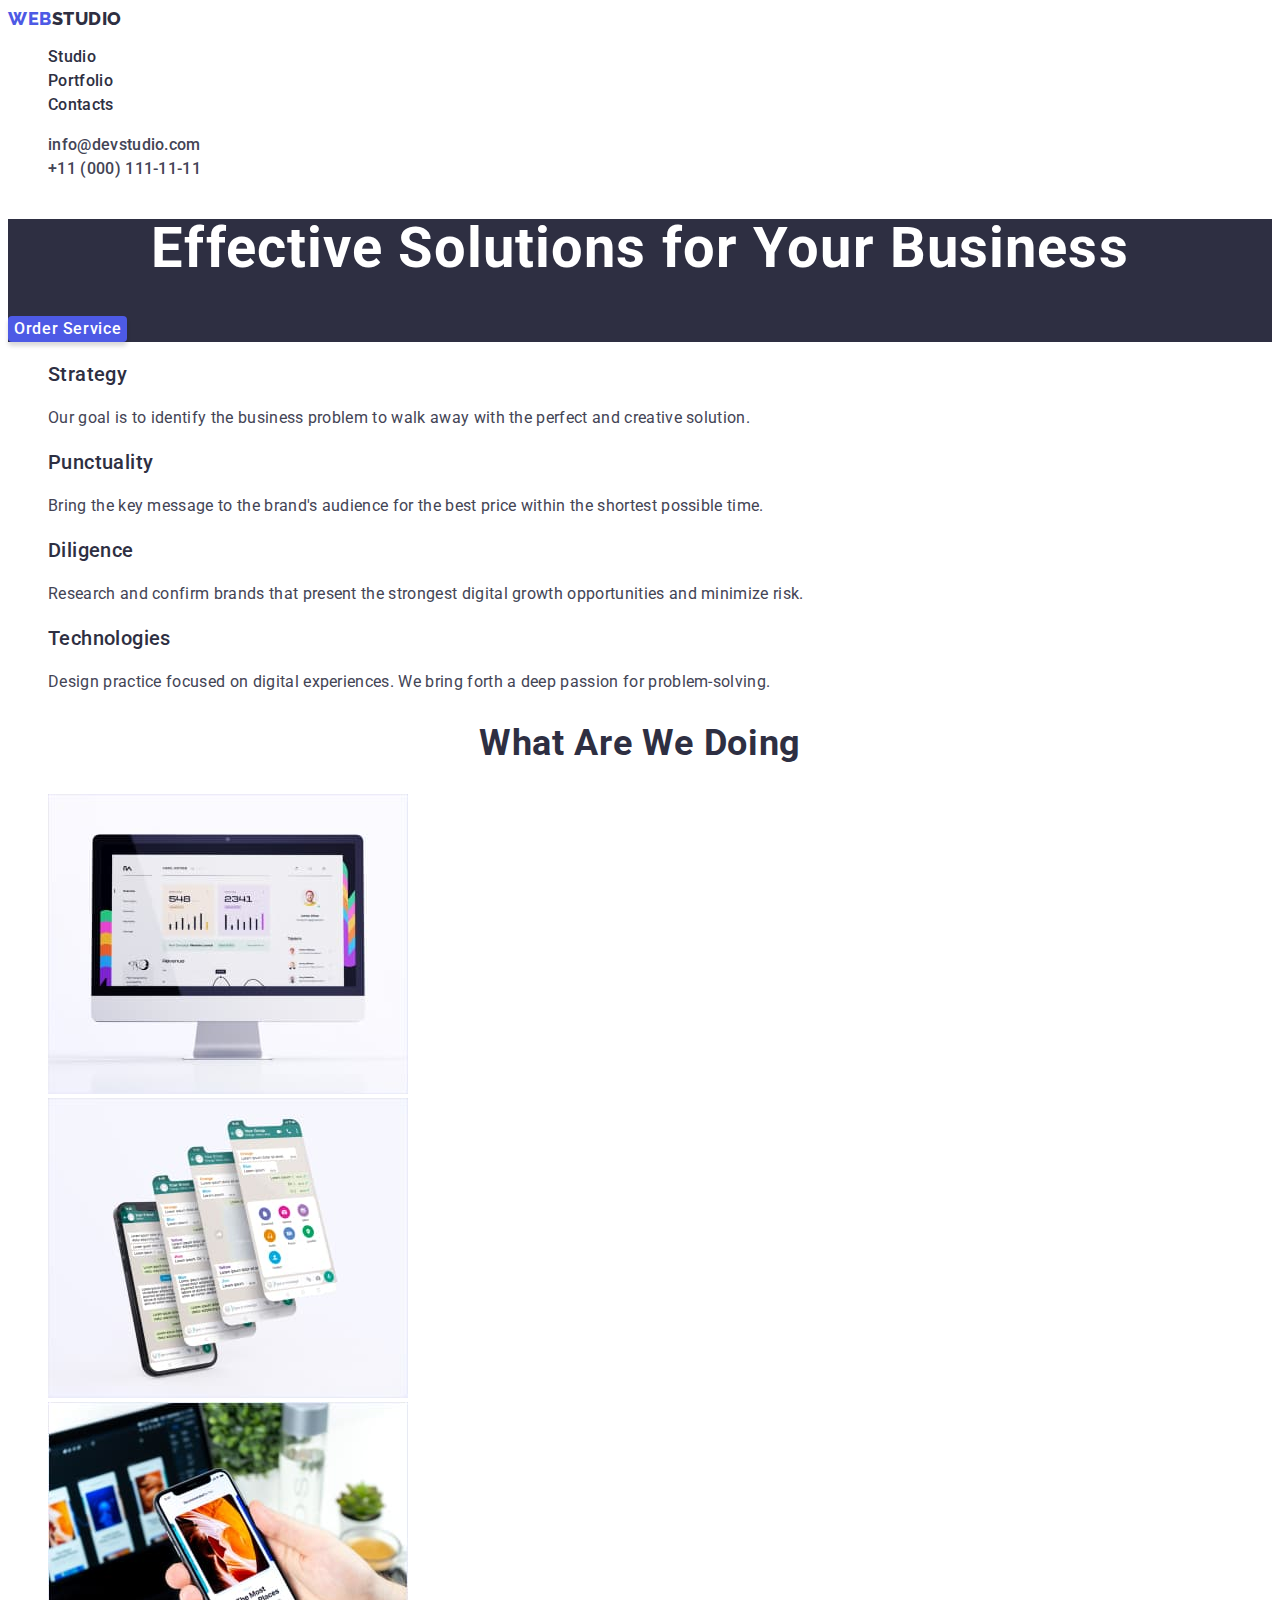
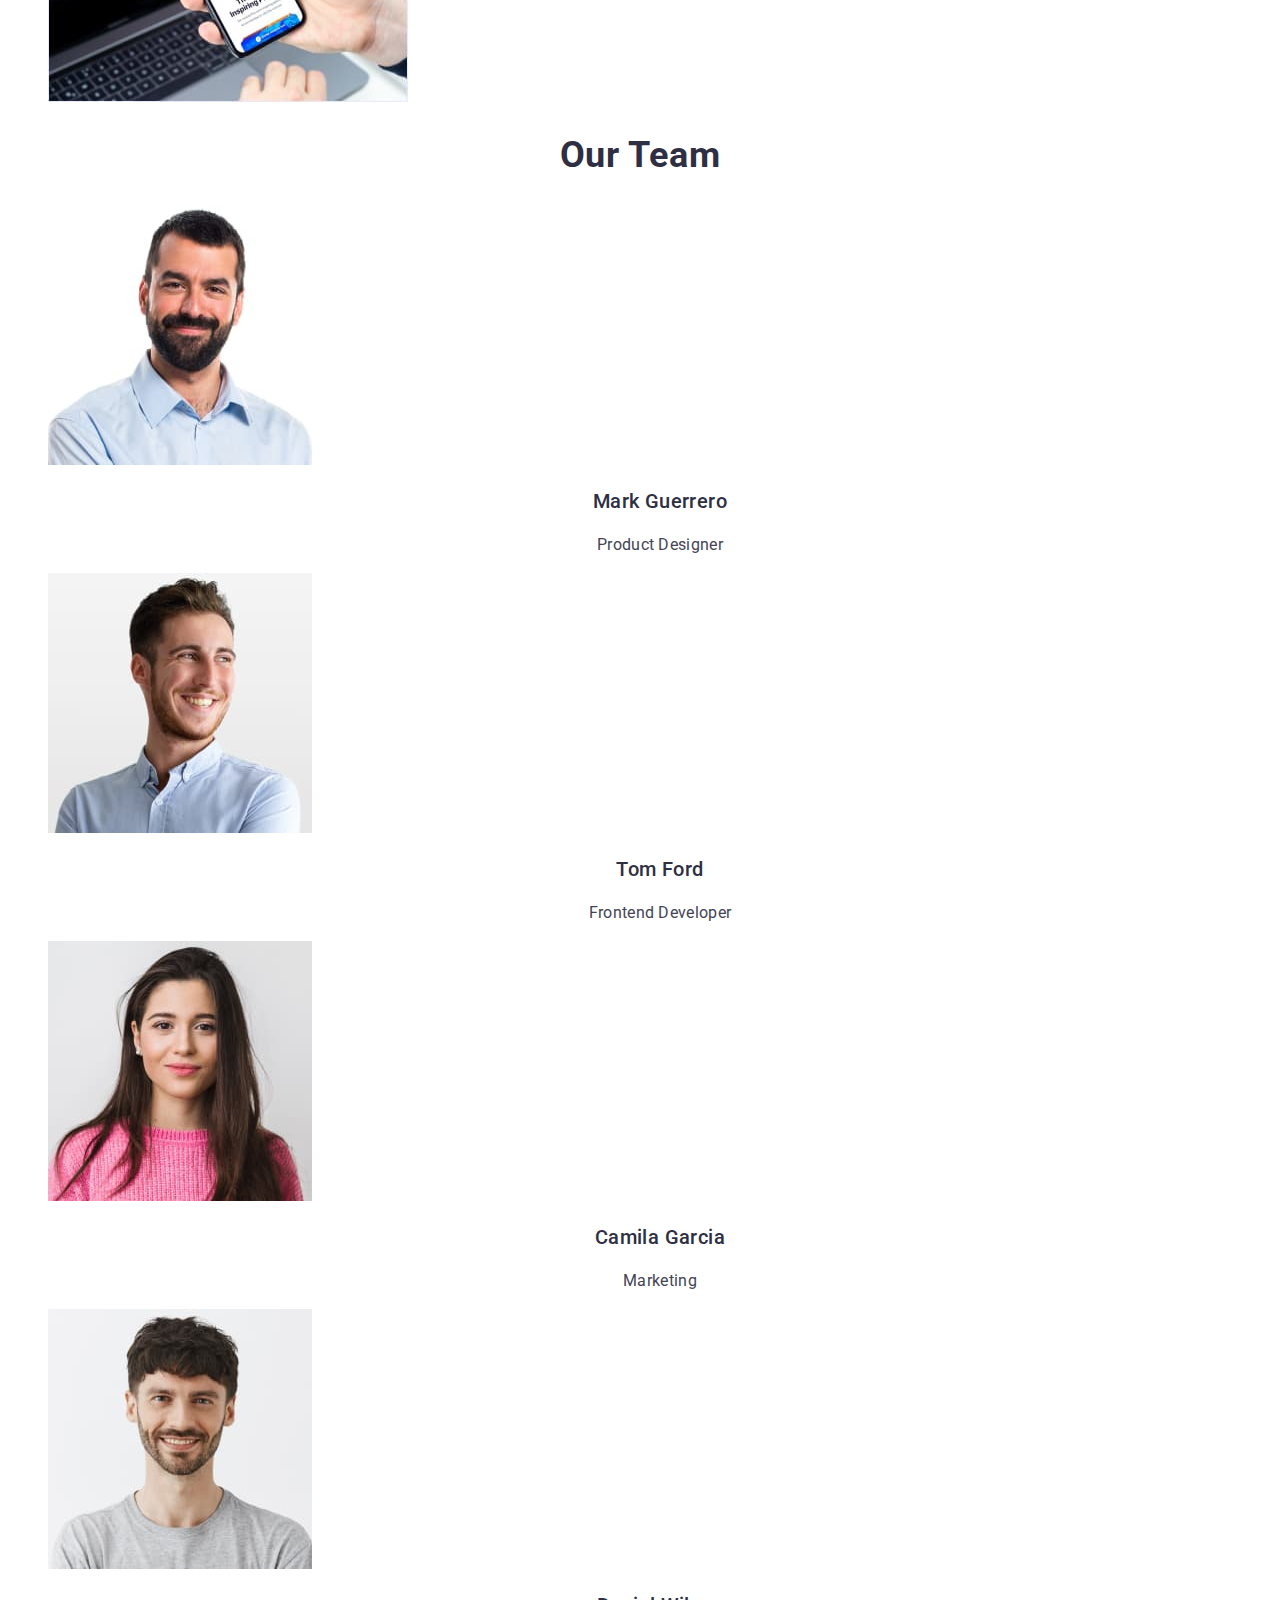
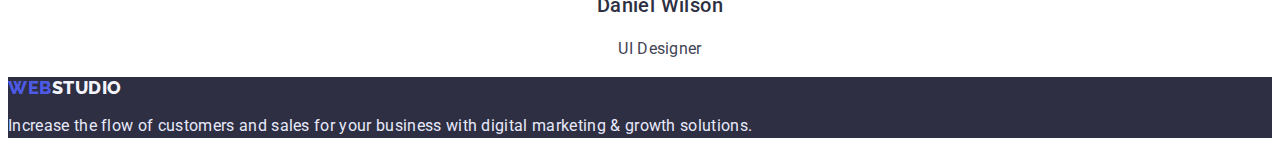
<file: index.html>
<!DOCTYPE html>
<html lang="en">
    <head>
        <meta charset="UTF-8" />
        <meta http-equiv="X-UA-Compatible" content="IE=edge" />
        <meta name="viewport" content="width=device-width, initial-scale=1.0" />
        <link rel="preconnect" href="https://fonts.googleapis.com" />
        <link rel="preconnect" href="https://fonts.gstatic.com" crossorigin />
        <link href="https://fonts.googleapis.com/css2?family=Raleway:wght@800&family=Roboto:wght@400;500;700;900&display=swap" rel="stylesheet" />
        <link rel="stylesheet" href="./css/styles.css" />
        <title>Студія</title>
    </head>
    <body>
        <!-- HEADER -->
        <header>
            <nav>
                <a href="./index.html" class="logo link">Web<span class="header-logo">Studio</span></a>
                <ul class="list">
                    <li class="menu-nav-item default-font-size">
                        <a href="./index.html" class="link menu-color">Studio</a>
                    </li>
                    <li class="menu-nav-item default-font-size">
                        <a href="./portfolio.html" class="link menu-color">Portfolio</a>
                    </li>
                    <li class="menu-nav-item default-font-size">
                        <a href="" class="link menu-color">Contacts</a>
                    </li>
                </ul>
            </nav>
            <address class="link-address">
                <ul class="list">
                    <li class="menu-address-item default-font-size">
                        <a href="mailto:info@devstudio.com" class="link menu-address-color">info@devstudio.com</a>
                    </li>
                    <li class="menu-address-item default-font-size">
                        <a href="tel:+110001111111" class="link menu-address-color">+11 (000) 111-11-11</a>
                    </li>
                </ul>
            </address>
        </header>
        <!-- MAIN -->
        <main>
            <section class="hero">
                <h1 class="hero-title">Effective Solutions for Your Business</h1>
                <button type="button" class="hero-button default-font-size">Order Service</button>
            </section>
            <section>
                <h2 class="title" hidden>Studio</h2>
                <ul class="list">
                    <li class="menu-studio-item">
                        <h3 class="menu-studio-head">Strategy</h3>
                        <p class="menu-studio-description default-font-size">
                            Our goal is to identify the business problem to walk away with the perfect and creative solution.
                        </p>
                    </li>
                    <li class="menu-studio-item">
                        <h3 class="menu-studio-head">Punctuality</h3>
                        <p class="menu-studio-description default-font-size">
                            Bring the key message to the brand's audience for the best price within the shortest possible time.
                        </p>
                    </li>
                    <li class="menu-studio-item">
                        <h3 class="menu-studio-head">Diligence</h3>
                        <p class="menu-studio-description default-font-size">
                            Research and confirm brands that present the strongest digital growth opportunities and minimize risk.
                        </p>
                    </li>
                    <li class="menu-studio-item">
                        <h3 class="menu-studio-head">Technologies</h3>
                        <p class="menu-studio-description default-font-size">
                            Design practice focused on digital experiences. We bring forth a deep passion for problem-solving.
                        </p>
                    </li>
                </ul>
            </section>
            <section>
                <h2 class="title">What are we doing</h2>
                <ul class="list">
                    <li>
                        <img src="./images/screen.jpg" alt="Frontend developing" width="360" />
                    </li>
                    <li>
                        <img src="./images/phone.jpg" alt="web-mobile developing" width="360" />
                    </li>
                    <li>
                        <img src="./images/screen_and_phone.jpg" alt="adaptive developing" width="360" />
                    </li>
                </ul>
            </section>
            <section id="contacts">
                <h2 class="title">Our Team</h2>
                <ul class="list">
                    <li class="menu-contacts-item">
                        <img src="./images/team_cards/mark_guerrero.jpg" alt="Mark Guerrero" height="260" width="264" />
                        <h3 class="menu-contacts-name">Mark Guerrero</h3>
                        <p class="menu-contacts-work default-font-size">Product Designer</p>
                    </li>
                    <li class="menu-contacts-item">
                        <img src="./images/team_cards/tom_ford.jpg" alt="Tom Ford" height="260" width="264" />
                        <h3 class="menu-contacts-name">Tom Ford</h3>
                        <p class="menu-contacts-work default-font-size">Frontend Developer</p>
                    </li>
                    <li class="menu-contacts-item">
                        <img src="./images/team_cards/camila_garcia.jpg" alt="Camila Garcia" height="260" width="264" />
                        <h3 class="menu-contacts-name">Camila Garcia</h3>
                        <p class="menu-contacts-work default-font-size">Marketing</p>
                    </li>
                    <li class="menu-contacts-item">
                        <img src="./images/team_cards/daniel_wilson.jpg" alt="Daniel Wilson" height="260" width="264" />
                        <h3 class="menu-contacts-name">Daniel Wilson</h3>
                        <p class="menu-contacts-work default-font-size">UI Designer</p>
                    </li>
                </ul>
            </section>
        </main>
        <!-- FOOTER -->
        <footer class="footer-bg">
            <a href="./index.html" class="logo link">Web<span class="footer-logo">Studio</span></a>
            <p class="footer-description default-font-size">
                Increase the flow of customers and sales for your business with digital marketing & growth solutions.
            </p>
        </footer>
    </body>
</html>
</file>
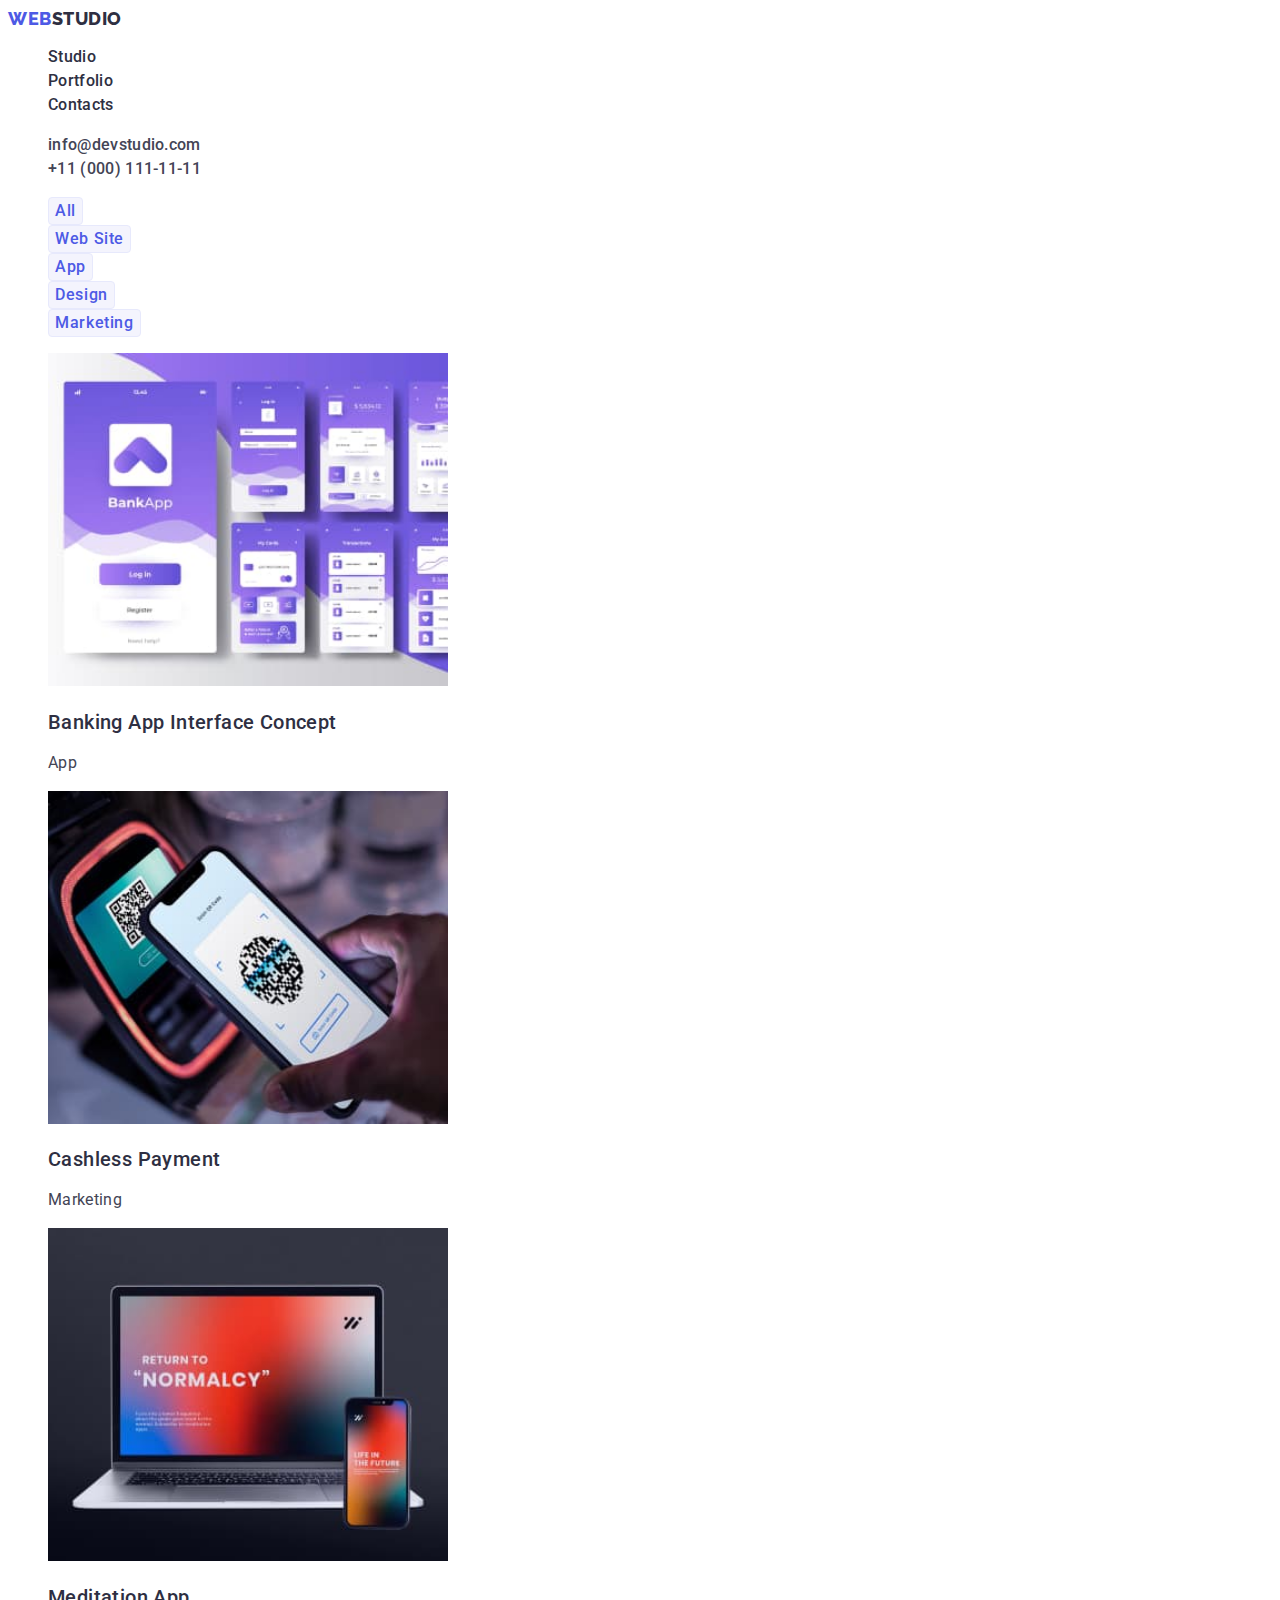
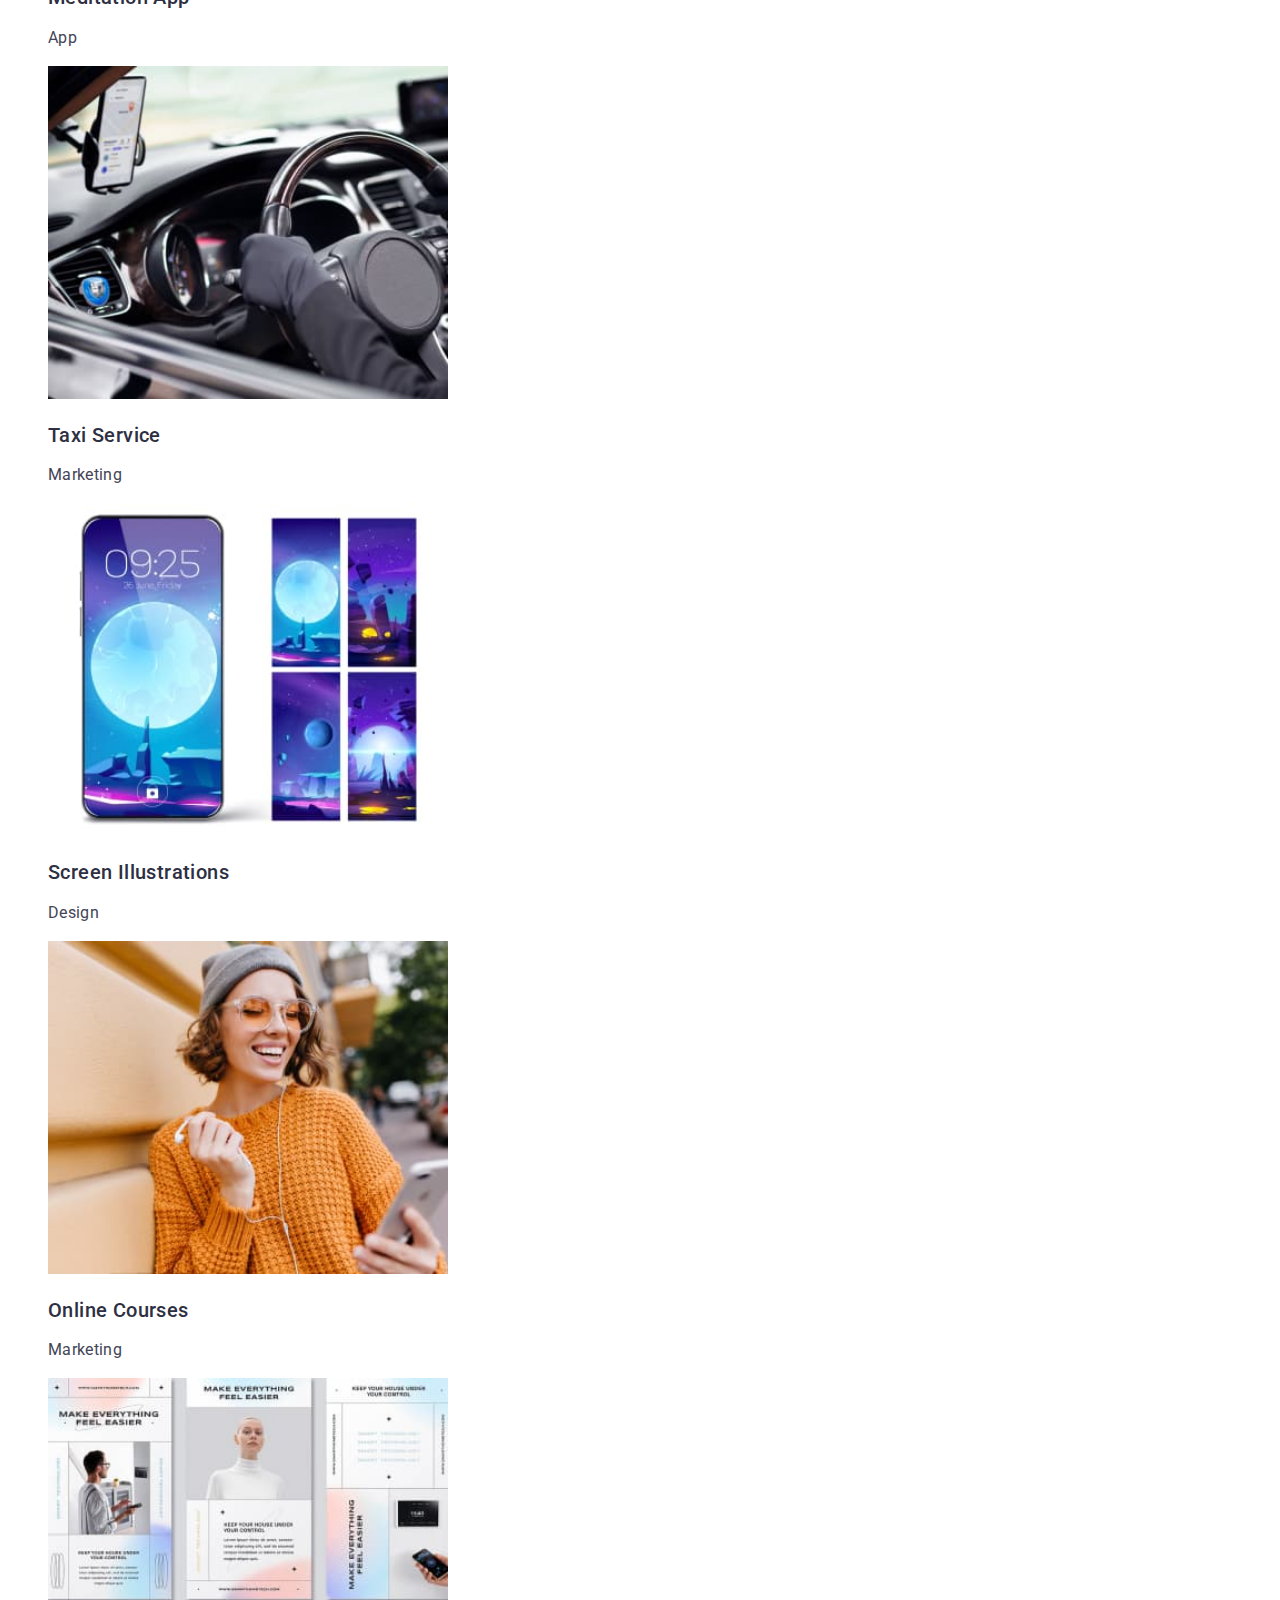
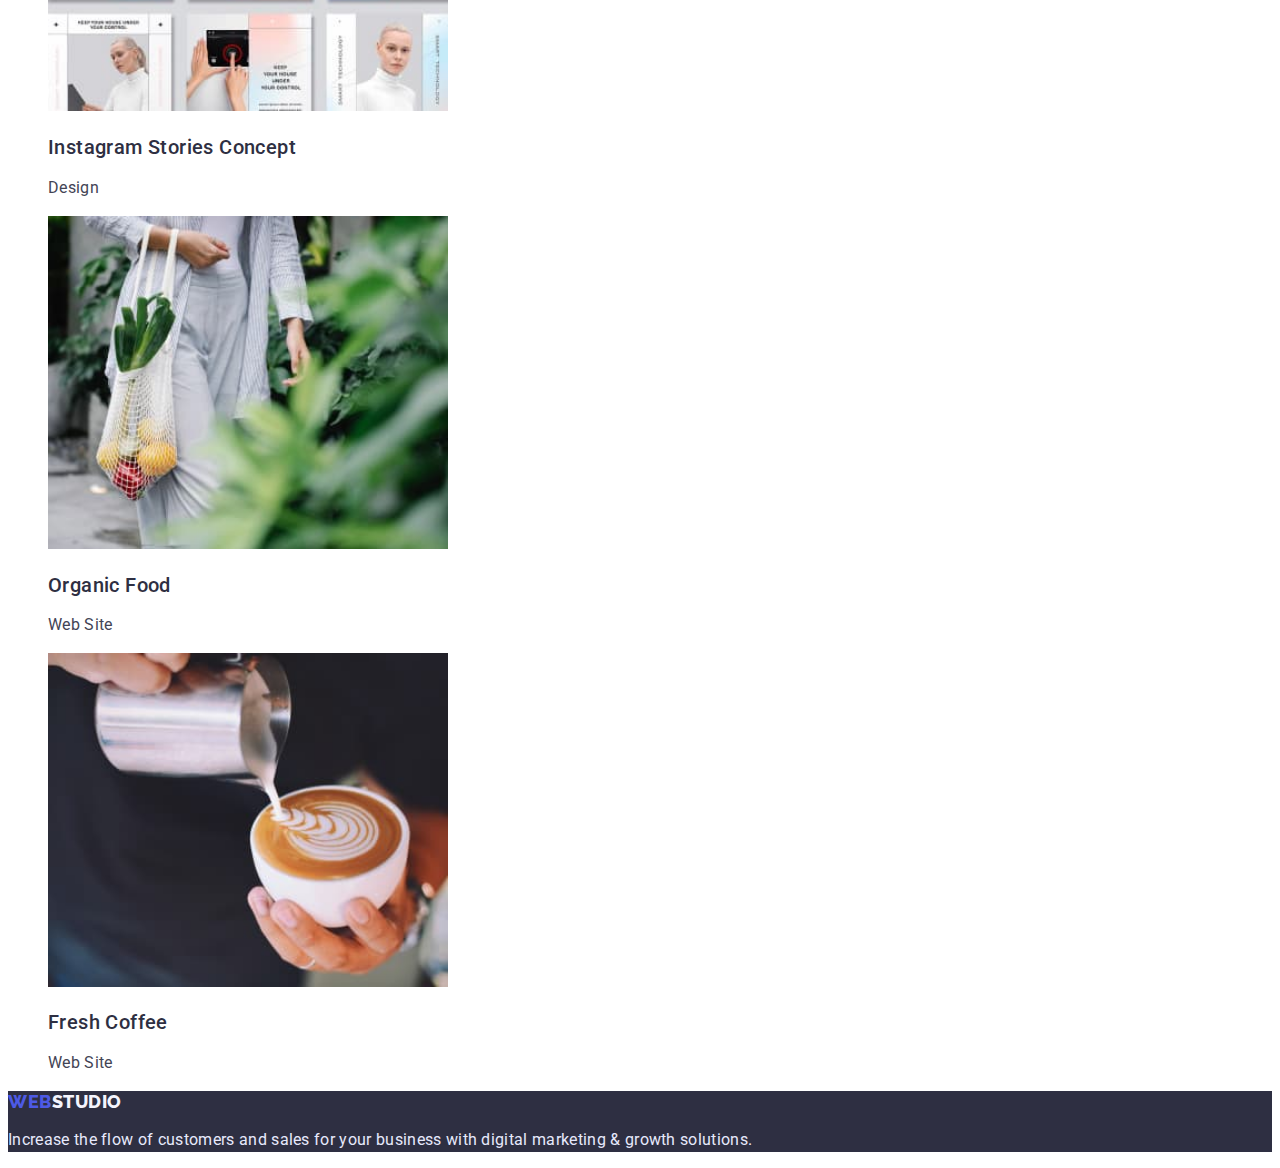
<file: portfolio.html>
<!DOCTYPE html>
<html lang="en">
    <head>
        <meta charset="UTF-8" />
        <meta http-equiv="X-UA-Compatible" content="IE=edge" />
        <meta name="viewport" content="width=device-width, initial-scale=1.0" />
        <link rel="preconnect" href="https://fonts.googleapis.com" />
        <link rel="preconnect" href="https://fonts.gstatic.com" crossorigin />
        <link href="https://fonts.googleapis.com/css2?family=Raleway:wght@800&family=Roboto:wght@400;500;700;900&display=swap" rel="stylesheet" />
        <link rel="stylesheet" href="./css/styles.css" />
        <title>Портфоліо</title>
    </head>
    <body>
        <header>
            <nav>
                <a href="./index.html" class="logo link">Web<span class="header-logo">Studio</span></a>
                <ul class="list">
                    <li class="menu-nav-item default-font-size">
                        <a href="./index.html" class="link menu-color">Studio</a>
                    </li>
                    <li class="menu-nav-item default-font-size">
                        <a href="./portfolio.html" class="link menu-color">Portfolio</a>
                    </li>
                    <li class="menu-nav-item default-font-size">
                        <a href="" class="link menu-color">Contacts</a>
                    </li>
                </ul>
            </nav>
            <address class="link-address">
                <ul class="list">
                    <li class="menu-address-item default-font-size">
                        <a href="mailto:info@devstudio.com" class="link menu-address-color">info@devstudio.com</a>
                    </li>
                    <li class="menu-address-item default-font-size">
                        <a href="tel:+110001111111" class="link menu-address-color">+11 (000) 111-11-11</a>
                    </li>
                </ul>
            </address>
        </header>
        <main>
            <section>
                <h1 hidden>Media</h1>
                <ul class="list">
                    <li><button type="button" class="filter-buttons default-font-size">All</button></li>
                    <li><button type="button" class="filter-buttons default-font-size">Web Site</button></li>
                    <li><button type="button" class="filter-buttons default-font-size">App</button></li>
                    <li><button type="button" class="filter-buttons default-font-size">Design</button></li>
                    <li><button type="button" class="filter-buttons default-font-size">Marketing</button></li>
                </ul>
                <ul class="list">
                    <li>
                        <a href="" class="link">
                            <img src="./images/portfolio/banking_app_interface_concept.jpg" alt="Banking App Interface Concept" width="400" />
                            <h2 class="menu-flt-head default-font-size">Banking App Interface Concept</h2>
                            <p class="menu-flt default-font-size">App</p>
                        </a>
                    </li>
                    <li>
                        <a href="" class="link">
                            <img src="./images/portfolio/cashless_payment.jpg" alt="Cashless Payment" width="400" />
                            <h2 class="menu-flt-head default-font-size">Cashless Payment</h2>
                            <p class="menu-flt default-font-size">Marketing</p>
                        </a>
                    </li>
                    <li>
                        <a href="" class="link">
                            <img src="./images/portfolio/meditation_app.jpg" alt="Meditation App" width="400" />
                            <h2 class="menu-flt-head default-font-size">Meditation App</h2>
                            <p class="menu-flt default-font-size">App</p>
                        </a>
                    </li>
                    <li>
                        <a href="" class="link">
                            <img src="./images/portfolio/taxi_service.jpg" alt="Taxi Service" width="400" />
                            <h2 class="menu-flt-head default-font-size">Taxi Service</h2>
                            <p class="menu-flt default-font-size">Marketing</p>
                        </a>
                    </li>
                    <li>
                        <a href="" class="link">
                            <img src="./images/portfolio/screen_illustrations.jpg" alt="Screen Illustrations" width="400" />
                            <h2 class="menu-flt-head default-font-size">Screen Illustrations</h2>
                            <p class="menu-flt default-font-size">Design</p>
                        </a>
                    </li>
                    <li>
                        <a href="" class="link">
                            <img src="./images/portfolio/online_courses.jpg" alt="Online Courses" width="400" />
                            <h2 class="menu-flt-head default-font-size">Online Courses</h2>
                            <p class="menu-flt default-font-size">Marketing</p>
                        </a>
                    </li>
                    <li>
                        <a href="" class="link">
                            <img src="./images/portfolio/instagram_stories_concept.jpg" alt="Instagram Stories Concept" width="400" />
                            <h2 class="menu-flt-head default-font-size">Instagram Stories Concept</h2>
                            <p class="menu-flt default-font-size">Design</p>
                        </a>
                    </li>
                    <li>
                        <a href="" class="link">
                            <img src="./images/portfolio/organic_food.jpg" alt="Organic Food" width="400" />
                            <h2 class="menu-flt-head default-font-size">Organic Food</h2>
                            <p class="menu-flt default-font-size">Web Site</p>
                        </a>
                    </li>
                    <li>
                        <a href="" class="link">
                            <img src="./images/portfolio/fresh_coffee.jpg" width="400" alt="Fresh Coffee" />
                            <h2 class="menu-flt-head default-font-size">Fresh Coffee</h2>
                            <p class="menu-flt default-font-size">Web Site</p>
                        </a>
                    </li>
                </ul>
            </section>
        </main>
        <footer class="footer-bg">
            <a href="./index.html" class="logo link">Web<span class="footer-logo">Studio</span></a>
            <p class="footer-description default-font-size">
                Increase the flow of customers and sales for your business with digital marketing & growth solutions.
            </p>
        </footer>
    </body>
</html>
</file>
<file: css/styles.css>
:root {
    --primary-font: "Roboto", sans-serif;
    --secondary-font: "Raleway", sans-serif;
    --primary-color: #2e2f42;
    --secondary-color: #ffffff;
    --active-btn-color: #404bbf;
    --primary-logo-color: #4d5ae5;
    --address-color: #434455;
    --footer-logo-color: #f4f4fd;
}

body {
    font-family: var(--primary-font);
    color: #434455;
}
.link {
    text-decoration: none;
    font-weight: 500;
    font-size: 16px;
    line-height: 1.5;
    letter-spacing: 0.02em;
}
.link:hover,
.link:focus {
    color: var(--active-btn-color);
}
.link-address {
    font-style: normal;
    color: var(--address-color);
}

/* === COMPONENTS === */
.list {
    list-style: none;
}
.logo {
    font-family: var(--secondary-font);
    font-weight: 800;
    text-decoration: none;
    font-size: 18px;
    line-height: 1.17;
    display: flex;
    align-items: center;
    letter-spacing: 0.03em;
    text-transform: uppercase;
    color: var(--primary-logo-color);
}
.header-logo {
    color: var(--primary-color);
}
.footer-logo {
    font-family: var(--secondary-font);
    font-weight: 800;
    text-decoration: none;
    font-size: 18px;
    line-height: 1.17;
    display: flex;
    align-items: center;
    letter-spacing: 0.03em;
    text-transform: uppercase;
    color: var(--footer-logo-color);
}

.title {
    font-weight: 700;
    font-size: 36px;
    line-height: 1.11;
    text-align: center;
    letter-spacing: 0.02em;
    text-transform: capitalize;
    color: var(--primary-color);
}

.default-font-size {
    font-size: 16px;
    line-height: 1.5;
}

.filter-buttons {
    font-family: "Roboto", sans-serif;
    font-weight: 500;
    display: flex;
    align-items: center;
    text-align: center;
    letter-spacing: 0.04em;
    color: #4d5ae5;
    background: #f4f4fd;
    border: 1px solid #e7e9fc;
    border-radius: 4px;
    flex: none;
    order: 1;
    flex-grow: 0;
    cursor: pointer;
}
.filter-buttons:hover,
.filter-buttons:focus {
    color: var(--secondary-color);
    background: var(--primary-color);
    box-shadow: 0px 3px 1px rgba(0, 0, 0, 0.1), 0px 2px 1px rgba(0, 0, 0, 0.08), 0px 2px 2px rgba(0, 0, 0, 0.12);
    order: 0;
}
/* === /COMPONENTS === */

/* HEADER */

.menu-nav-item {
    font-weight: 500;
    letter-spacing: 0.02em;
}
.menu-color {
    color: var(--primary-color);
}
.menu-address-item {
    font-weight: 400;
    letter-spacing: 0.02em;
}
.menu-address-color {
    color: var(--address-color);
}
/* /HEADER */

/* MAIN */
/* === HERO === */
.hero-title {
    font-weight: 700;
    font-size: 56px;
    line-height: 1.07;
    text-align: center;
    letter-spacing: 0.02em;
    color: var(--secondary-color);
}

.hero-button {
    font-family: "Roboto", sans-serif;
    font-weight: 500;
    display: flex;
    align-items: center;
    letter-spacing: 0.04em;
    color: var(--secondary-color);
    background: #4d5ae5;
    box-shadow: 0px 4px 4px rgba(0, 0, 0, 0.15);
    border-radius: 4px;
    border: none;
    cursor: pointer;
}

.hero-button:hover,
.hero-button:focus {
    background: #404bbf;
}
.hero {
    background: #2e2f42;
}
/* === /HERO === */

/* === STUDIO === */
/* .menu-studio-item {
} */
.menu-studio-head {
    font-weight: 500;
    font-size: 20px;
    line-height: 1.2;
    letter-spacing: 0.02em;
    color: var(--primary-color);
}
.menu-studio-description {
    font-weight: 400;
    letter-spacing: 0.02em;
    color: #434455;
}
/* === /STUDIO === */

/* === CONTACTS === */
/* .menu-contacts-item{

} */
.menu-contacts-name {
    font-weight: 500;
    font-size: 20px;
    line-height: 1.2;
    text-align: center;
    letter-spacing: 0.02em;
    color: var(--primary-color);
}
.menu-contacts-work {
    font-weight: 400;
    text-align: center;
    letter-spacing: 0.02em;
    color: #434455;
}
/* === /CONTACTS === */

.footer-bg {
    background: var(--primary-color);
}
.footer-description {
    font-weight: 400;
    letter-spacing: 0.02em;
    color: #e7e9fc;
}
/* === /MAIN === */

/* === PORTFOLIO === */
.menu-flt-head {
    font-weight: 500;
    font-size: 20px;
    line-height: 1.2;
    letter-spacing: 0.02em;
    color: #2e2f42;
}
.menu-flt {
    font-weight: 400;
    letter-spacing: 0.02em;
    color: #434455;
}

/* === /PORTFOLIO === */
</file>
